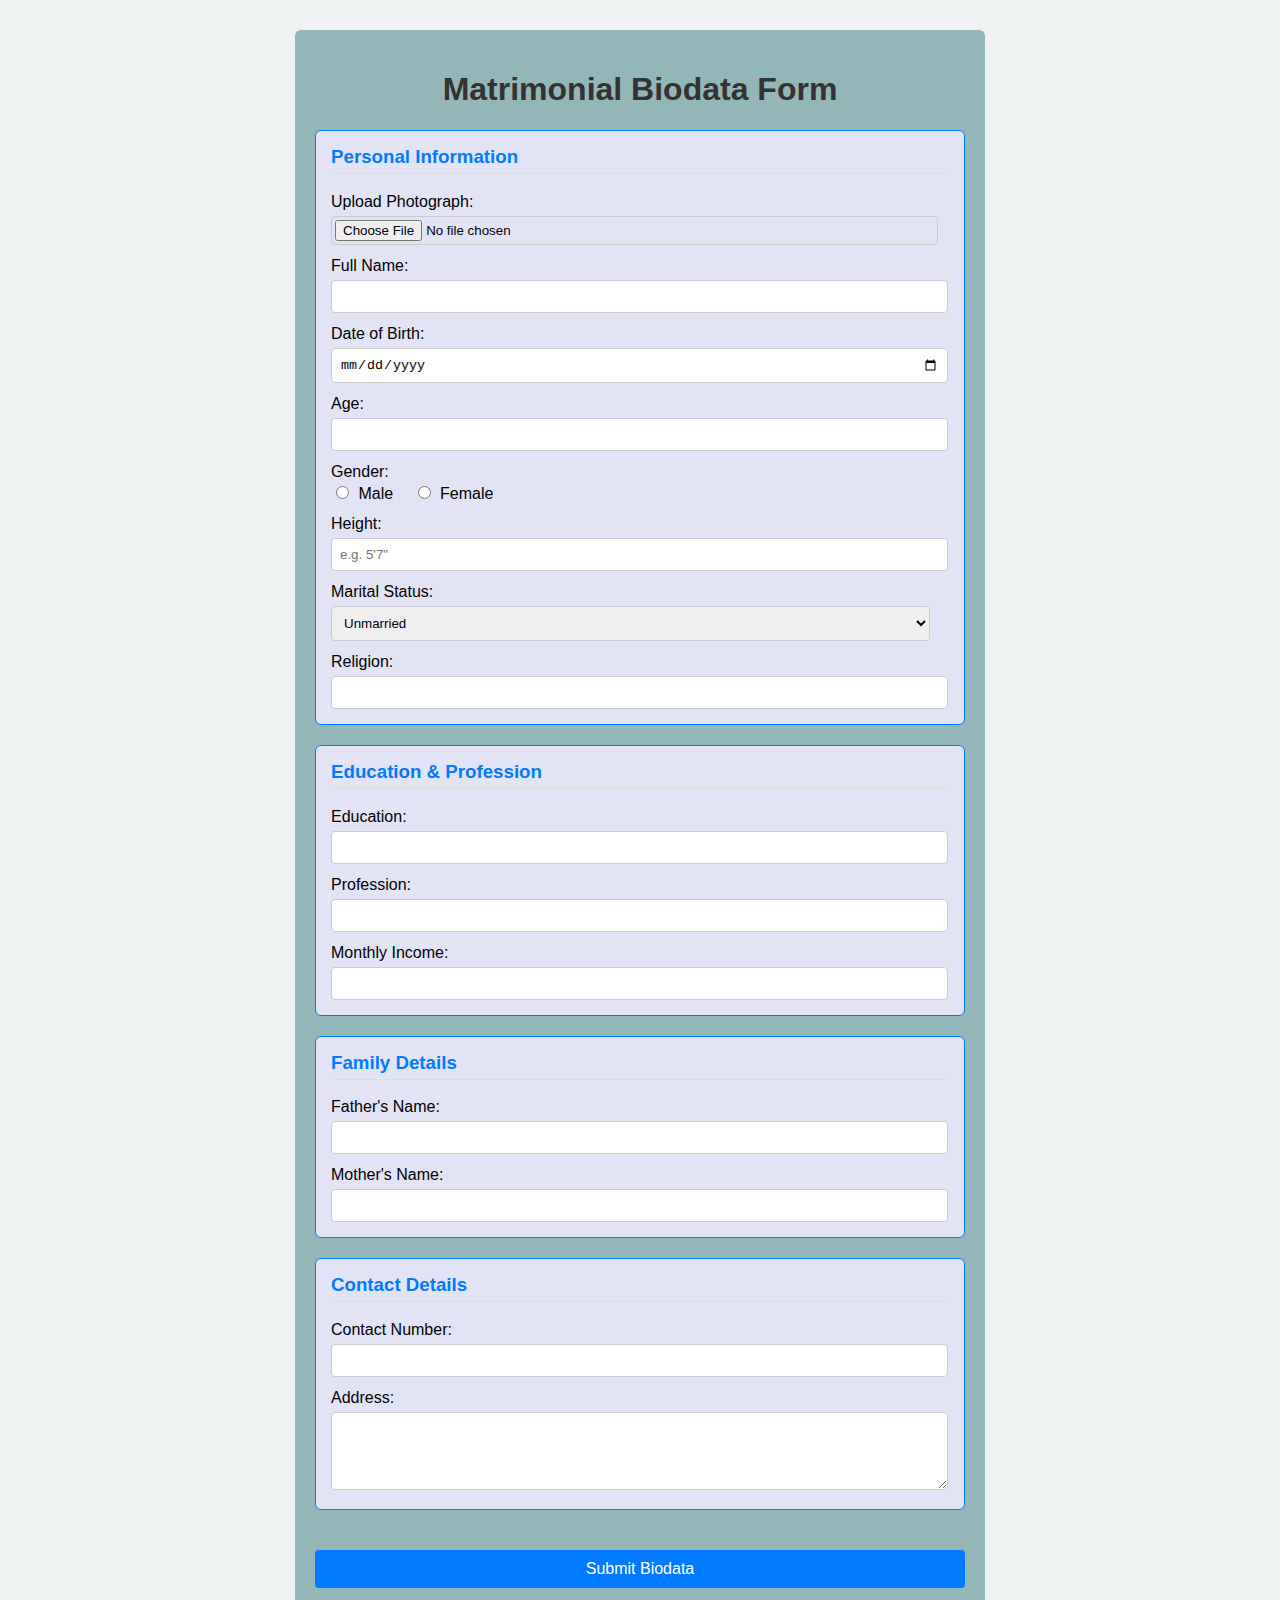
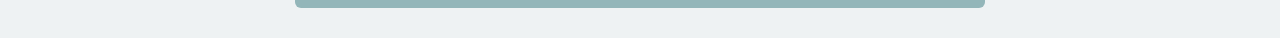
<file: Bio Data Form/index.html>
<!DOCTYPE html>
<html lang="en">
<head>
    <meta charset="UTF-8">
    <title>Matrimonial Biodata Form</title>
    <link rel="stylesheet" href="style.css">
</head>
<body>

<div class="container">
    <h1>Matrimonial Biodata Form</h1>

    <form enctype="multipart/form-data">

        <div class="section">
            <h3>Personal Information</h3>

            <label>Upload Photograph:</label>
            <input type="file" accept="image/*">

            <label>Full Name:</label>
            <input type="text" required>

            <label>Date of Birth:</label>
            <input type="date" required>

            <label>Age:</label>
            <input type="number" required>

            <label>Gender:</label>
            <div class="radio-group">
                <input type="radio" name="gender" id="male" required>
                <label for="male">Male</label>

                <input type="radio" name="gender" id="female">
                <label for="female">Female</label>
            </div>

            <label>Height:</label>
            <input type="text" placeholder="e.g. 5'7&quot;">

            <label>Marital Status:</label>
            <select>
                <option>Unmarried</option>
                <option>Divorced</option>
                <option>Widow/Widower</option>
            </select>

            <label>Religion:</label>
            <input type="text">
        </div>

        <div class="section">
            <h3>Education & Profession</h3>

            <label>Education:</label>
            <input type="text">

            <label>Profession:</label>
            <input type="text">

            <label>Monthly Income:</label>
            <input type="text">
        </div>

        <div class="section">
            <h3>Family Details</h3>

            <label>Father's Name:</label>
            <input type="text">

            <label>Mother's Name:</label>
            <input type="text">
        </div>

        <div class="section">
            <h3>Contact Details</h3>

            <label>Contact Number:</label>
            <input type="text">

            <label>Address:</label>
            <textarea rows="4"></textarea>
        </div>

        <button type="submit">Submit Biodata</button>

    </form>
</div>

</body>
</html>
</file>
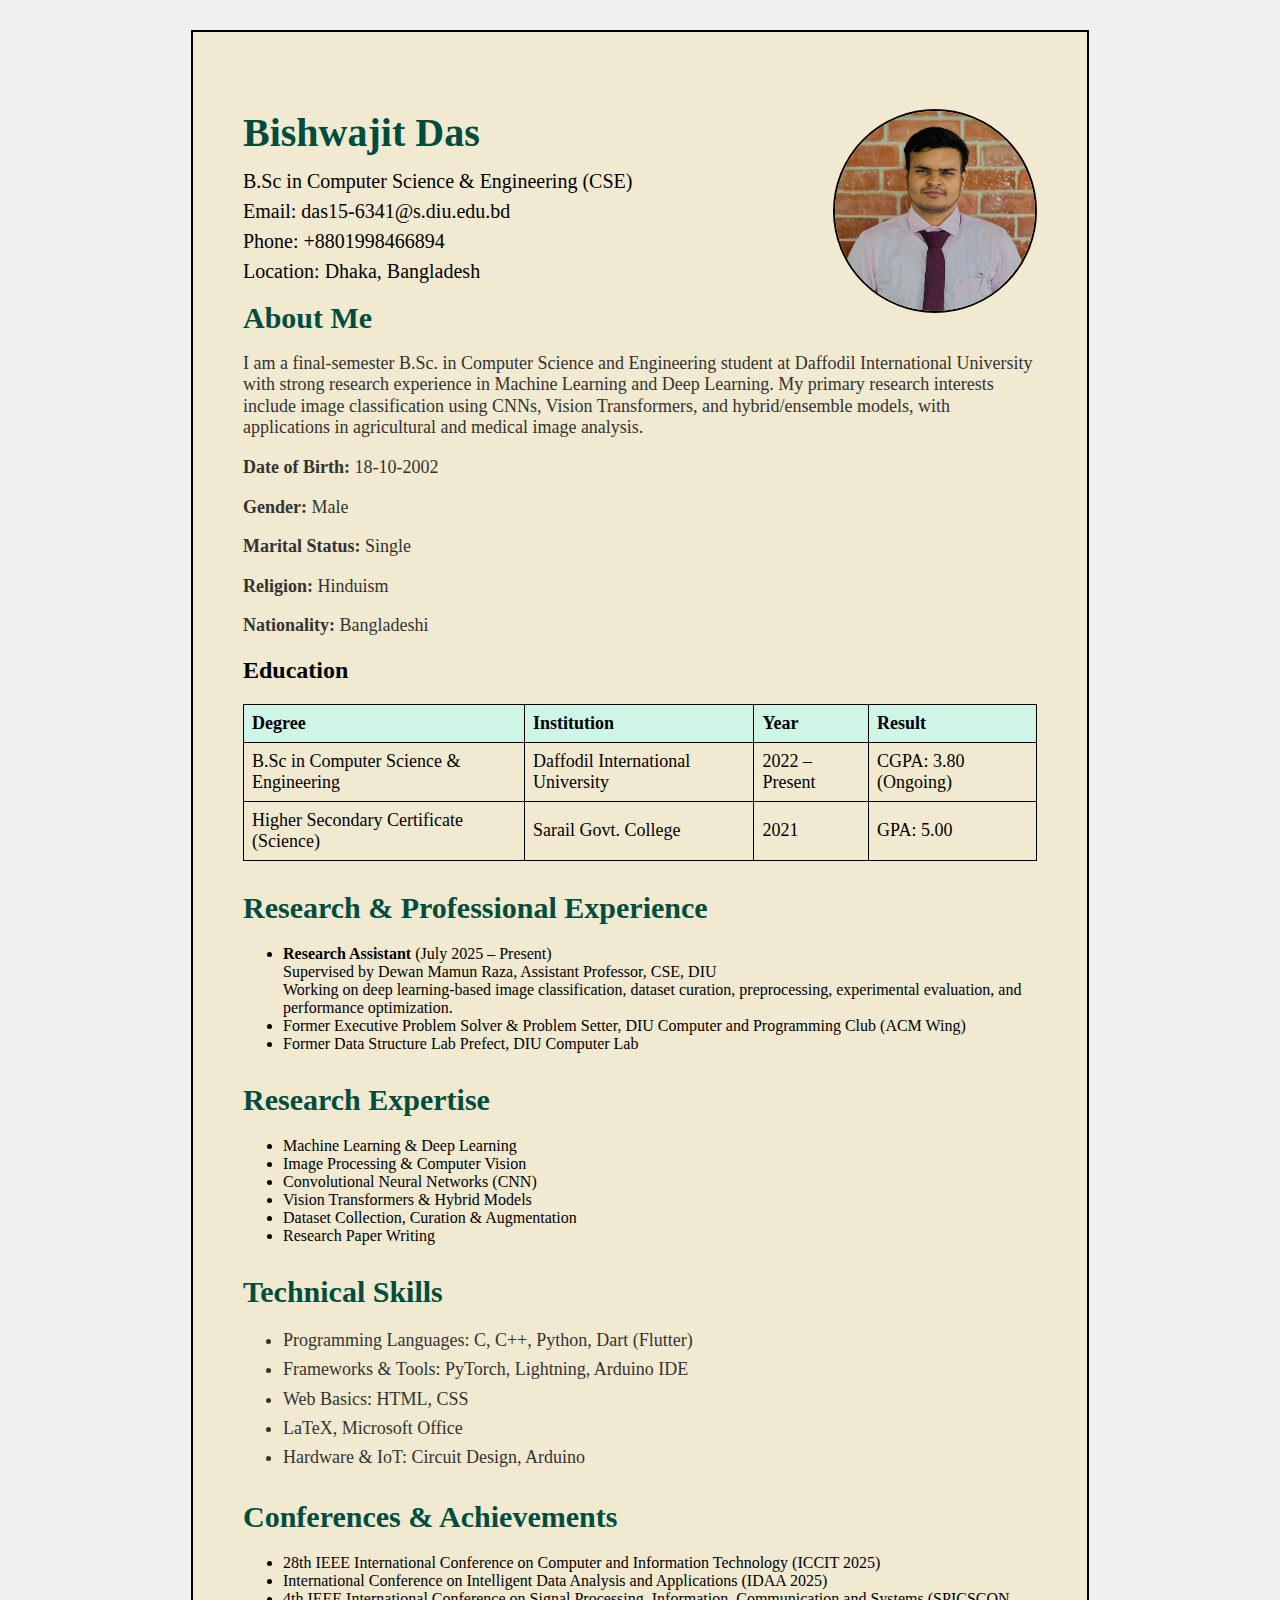
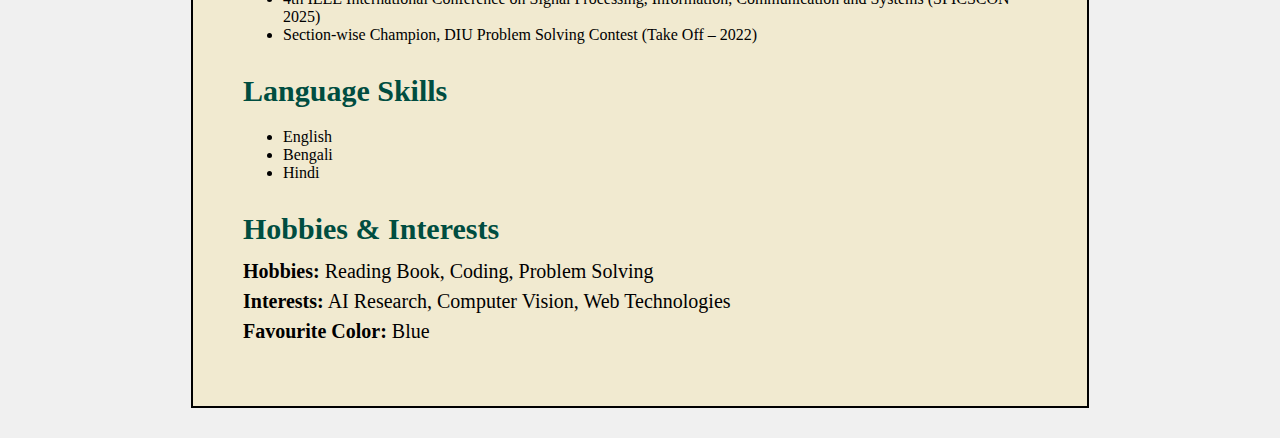
<file: Bio Data/index.html>
<!DOCTYPE html>
<html lang="en">
<head>
    <meta charset="UTF-8">
    <title>Biodata - Bishwajit Das</title>
    <link rel="stylesheet" href="style.css">
</head>
<body>
    <div class="page">

        <!-- Header -->
        <div class="header">
            <img src="assets/me (1).JPG" alt="Bishwajit Das" class="profile-pic">
            <h1>Bishwajit Das</h1>
            <p>B.Sc in Computer Science & Engineering (CSE)</p>
            <p>Email: das15-6341@s.diu.edu.bd</p>
            <p>Phone: +8801998466894</p>
            <p>Location: Dhaka, Bangladesh</p>
        </div>

        <!-- About Me -->
        <div class="personal">
            <h2>About Me</h2>
            <p>
                I am a final-semester B.Sc. in Computer Science and Engineering student at Daffodil International University
                with strong research experience in Machine Learning and Deep Learning. My primary research interests include
                image classification using CNNs, Vision Transformers, and hybrid/ensemble models, with applications in
                agricultural and medical image analysis.
            </p>
            <p><b>Date of Birth:</b> 18-10-2002</p>
            <p><b>Gender:</b> Male</p>
            <p><b>Marital Status:</b> Single</p>
            <p><b>Religion:</b> Hinduism</p>
            <p><b>Nationality:</b> Bangladeshi</p>
        </div>

        <!-- Education -->
        <div class="education">
<section>
    <h2>Education</h2>
    <table class="academic-table">
        <tr>
            <th>Degree</th>
            <th>Institution</th>
            <th>Year</th>
            <th>Result</th>
        </tr>
        <tr>
            <td>B.Sc in Computer Science & Engineering</td>
            <td>Daffodil International University</td>
            <td>2022 – Present</td>
            <td>CGPA: 3.80 (Ongoing)</td>
        </tr>
        <tr>
            <td>Higher Secondary Certificate (Science)</td>
            <td>Sarail Govt. College</td>
            <td>2021</td>
            <td>GPA: 5.00</td>
        </tr>
    </table>
</section>
        </div>

        <!-- Research & Professional Experience -->
        <div class="experience">
            <h3>Research & Professional Experience</h3>
            <ul>
                <li>
                    <b>Research Assistant</b> (July 2025 – Present) <br>
                    Supervised by Dewan Mamun Raza, Assistant Professor, CSE, DIU <br>
                    Working on deep learning-based image classification, dataset curation,
                    preprocessing, experimental evaluation, and performance optimization.
                </li>
                <li>
                    Former Executive Problem Solver & Problem Setter, DIU Computer and Programming Club (ACM Wing)
                </li>
                <li>
                    Former Data Structure Lab Prefect, DIU Computer Lab
                </li>
            </ul>
        </div>

        <!-- Research Expertise -->
        <div class="expertise">
            <h3>Research Expertise</h3>
            <ul>
                <li>Machine Learning & Deep Learning</li>
                <li>Image Processing & Computer Vision</li>
                <li>Convolutional Neural Networks (CNN)</li>
                <li>Vision Transformers & Hybrid Models</li>
                <li>Dataset Collection, Curation & Augmentation</li>
                <li>Research Paper Writing</li>
            </ul>
        </div>

        <!-- Skills -->
        <div class="skills">
            <h3>Technical Skills</h3>
            <ul>
                <li>Programming Languages: C, C++, Python, Dart (Flutter)</li>
                <li>Frameworks & Tools: PyTorch, Lightning, Arduino IDE</li>
                <li>Web Basics: HTML, CSS</li>
                <li>LaTeX, Microsoft Office</li>
                <li>Hardware & IoT: Circuit Design, Arduino</li>
            </ul>
        </div>

        <!-- Conferences & Achievements -->
        <div class="achievements">
            <h3>Conferences & Achievements</h3>
            <ul>
                <li>28th IEEE International Conference on Computer and Information Technology (ICCIT 2025)</li>
                <li>International Conference on Intelligent Data Analysis and Applications (IDAA 2025)</li>
                <li>4th IEEE International Conference on Signal Processing, Information, Communication and Systems (SPICSCON 2025)</li>
                <li>Section-wise Champion, DIU Problem Solving Contest (Take Off – 2022)</li>
            </ul>
        </div>

        <!-- Languages -->
        <div class="languages">
            <h3>Language Skills</h3>
            <ul>
                <li>English</li>
                <li>Bengali</li>
                <li>Hindi</li>
            </ul>
        </div>

        <!-- Hobbies -->
        <div class="hobbies">
            <h3>Hobbies & Interests</h3>
            <p><b>Hobbies:</b> Reading Book, Coding, Problem Solving</p>
            <p><b>Interests:</b> AI Research, Computer Vision, Web Technologies</p>
            <p><b>Favourite Color:</b> Blue</p>
        </div>
    </div>
</body>
</html>
</file>
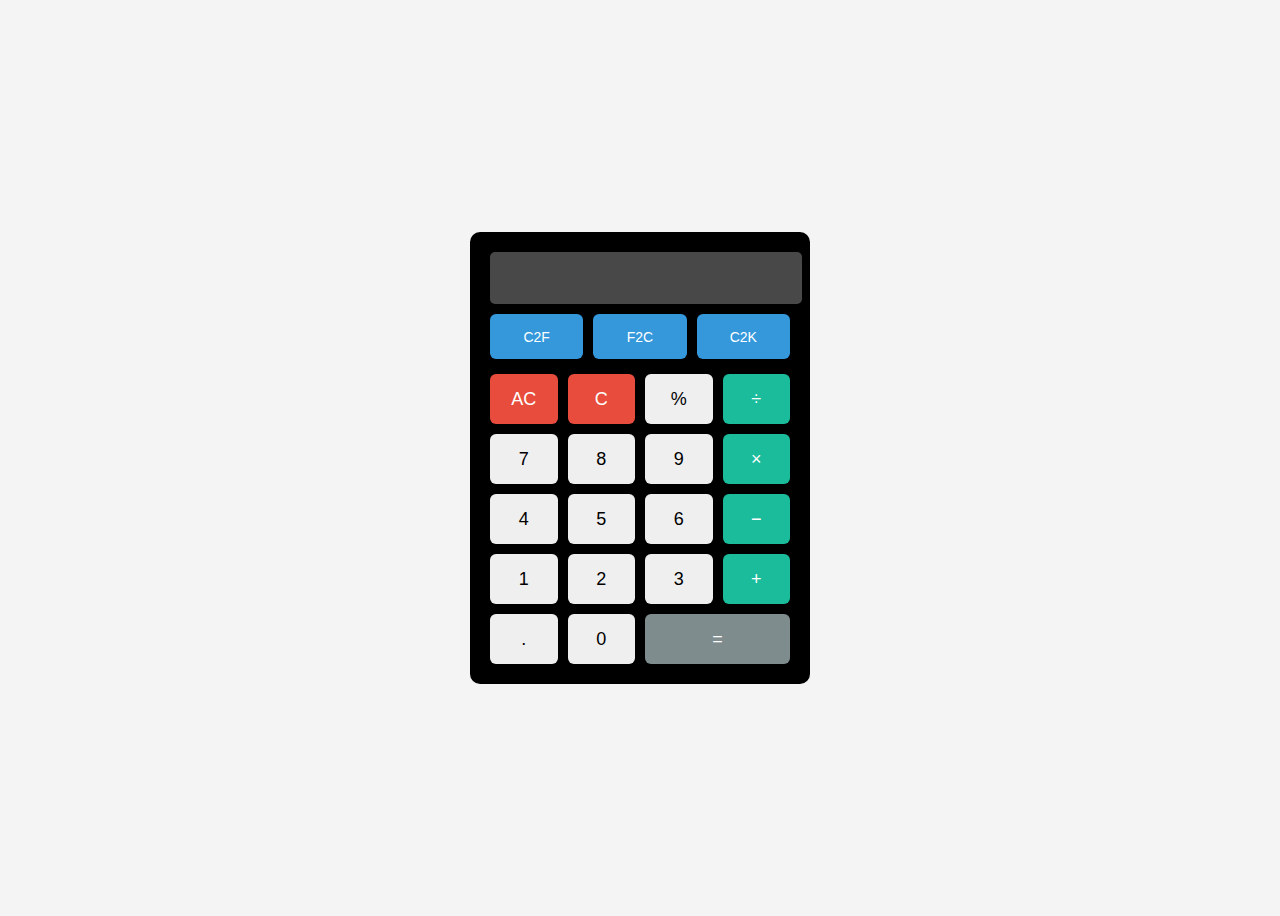
<file: Simple Calculator with Temparature Conversion/index.html>
<!DOCTYPE html>
<html lang="en">
<head>
    <meta charset="UTF-8">
    <title>Calculator</title>
    <link rel="stylesheet" href="style.css">
</head>
<body>

<div class="calculator">
    <input type="text" id="display" disabled>

    <!-- Temperature Row -->
    <div class="temp-buttons">
        <button class="temp" onclick="cToF()">C2F</button>
        <button class="temp" onclick="fToC()">F2C</button>
        <button class="temp" onclick="cToK()">C2K</button>
    </div>

    <div class="buttons">
        <button class="red" onclick="clearDisplay()">AC</button>
        <button class="red" onclick="deleteLast()">C</button>
        <button onclick="appendValue('%')">%</button>
        <button class="operator" onclick="appendValue('/')">÷</button>

        <button onclick="appendValue('7')">7</button>
        <button onclick="appendValue('8')">8</button>
        <button onclick="appendValue('9')">9</button>
        <button class="operator" onclick="appendValue('*')">×</button>

        <button onclick="appendValue('4')">4</button>
        <button onclick="appendValue('5')">5</button>
        <button onclick="appendValue('6')">6</button>
        <button class="operator" onclick="appendValue('-')">−</button>

        <button onclick="appendValue('1')">1</button>
        <button onclick="appendValue('2')">2</button>
        <button onclick="appendValue('3')">3</button>
        <button class="operator" onclick="appendValue('+')">+</button>

        <button onclick="appendValue('.')">.</button>
        <button onclick="appendValue('0')">0</button>
        <button class="equal" onclick="calculate()">=</button>
    </div>
</div>

<script src="script.js"></script>
</body>
</html>
</file>
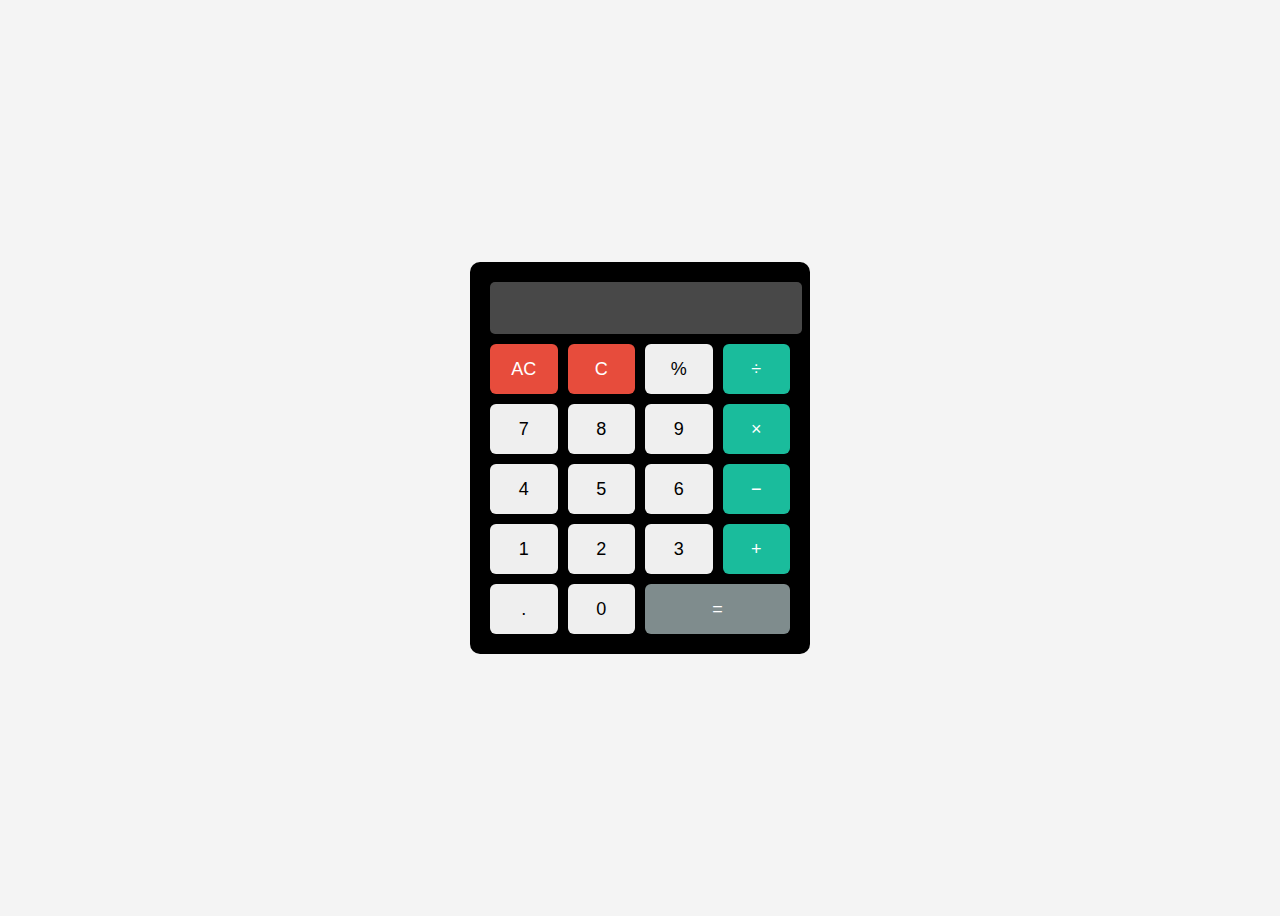
<file: Simple Calculator/index.html>
<!DOCTYPE html>
<html lang="en">

<head>
    <meta charset="UTF-8">
    <title>Calculator</title>
    <link rel="stylesheet" href="style.css">
</head>

<body>

    <div class="calculator">
        <input type="text" id="display" disabled>



        <div class="buttons">
            <button class="red" onclick="clearDisplay()">AC</button>
            <button class="red" onclick="deleteLast()">C</button>
            <button onclick="appendValue('%')">%</button>
            <button class="operator" onclick="appendValue('/')">÷</button>

            <button onclick="appendValue('7')">7</button>
            <button onclick="appendValue('8')">8</button>
            <button onclick="appendValue('9')">9</button>
            <button class="operator" onclick="appendValue('*')">×</button>

            <button onclick="appendValue('4')">4</button>
            <button onclick="appendValue('5')">5</button>
            <button onclick="appendValue('6')">6</button>
            <button class="operator" onclick="appendValue('-')">−</button>

            <button onclick="appendValue('1')">1</button>
            <button onclick="appendValue('2')">2</button>
            <button onclick="appendValue('3')">3</button>
            <button class="operator" onclick="appendValue('+')">+</button>

            <button onclick="appendValue('.')">.</button>
            <button onclick="appendValue('0')">0</button>
            <button class="equal" onclick="calculate()">=</button>
        </div>
    </div>

    <script src="script.js"></script>
</body>

</html>
</file>
<file: Bio Data Form/style.css>
body {
    font-family: Arial, sans-serif;
    background-color: #eef2f3;
}

.container {
    width: 650px;
    margin: 30px auto;
    background: #93b6b9;
    padding: 20px;
    border-radius: 6px;
}

h1 {
    text-align: center;
    color: #333;
}

.section {
    border: 1px solid #007bff;
    padding: 15px;
    margin-bottom: 20px;
    border-radius: 6px;
    background-color: #e2e4f6;
}

h3 {
    margin-top: 0;
    color: #007bff;
    border-bottom: 1px solid #ddd;
    padding-bottom: 5px;
}

label {
    display: block;
    margin-top: 12px;
}

input,
select,
textarea {
    width: 97%;
    padding: 8px;
    margin-top: 5px;
    border: 1px solid #ccc;
    border-radius: 4px;
}

input[type="file"] {
    padding: 3px;
}

.radio-group input {
    width: auto;
    margin-right: 5px;
}

.radio-group label {
    display: inline;
    margin-right: 15px;
}

button {
    width: 100%;
    padding: 10px;
    margin-top: 20px;
    background-color: #007bff;
    color: white;
    border: none;
    border-radius: 4px;
    font-size: 16px;
    cursor: pointer;
}

button:hover {
    background-color: #0056b3;
}
</file>
<file: Bio Data/style.css>
body {
    margin: 0;
    padding: 0;
    background-color: #f0f0f0;
}

.page {
    width: 794px;
    min-height: 1123px;
    background: rgba(241, 231, 191, 0.658);
    margin: 30px auto;
    padding: 50px;
    border: 2px solid black;
}


.profile-pic {
    width: 200px;
    height: 200px;
    float: right;
    object-fit: cover;

    border: 2px solid black;   /* red border */
    border-radius: 50%;      /* makes the image circular */
}



h1 {
    text-align: left;
    font-size: 40px;
    margin-left: auto;
    margin-bottom: 20px;
    color: #004d40;
}

p {
    font-size: 20px;
    line-height: .5;
}



.personal h2 {
    font-size: 30px;
    color: #004d40;
    margin-bottom: 10px;
}

.personal p {
    font-size: 18px;
    line-height: 1.2;
    color: #333;
}


h3 {
    text-align: left;
    font-size: 30px;
    margin-left: auto;
    margin-bottom: 20px;
    color: #004d40;
}

table {
    width: 100%;
    border-collapse: collapse;
    margin-top: 10px;
}

th {
    background-color: #cef5e5;
}

td,
th {
    border: 1px solid black;
    padding: 8px;
    text-align: left;
    font-size: 18px;
}

.skills ul li {
    font-size: 18px;
    line-height: 1.3;
    color: #333;
    margin-bottom: 6px;
}
</file>
<file: Simple Calculator with Temparature Conversion/style.css>
body {
    display: flex;
    justify-content: center;
    align-items: center;
    height: 100vh;
    background: #f4f4f4;
    font-family: Arial, sans-serif;
}

.calculator {
    background: #000;
    padding: 20px;
    border-radius: 10px;
    width: 300px;
    /* increased width */
}

#display {
    width: 100%;
    height: 50px;
    margin-bottom: 10px;
    font-size: 22px;
    text-align: right;
    padding-right: 10px;
    border: none;
    border-radius: 5px;
    color: white;
}

/* Temperature buttons row */
.temp-buttons {
    display: grid;
    grid-template-columns: repeat(3, 1fr);
    gap: 10px;
    margin-bottom: 15px;
}

.temp {
    background: #3498db;
    color: white;
    height: 45px;
    font-size: 14px;
    border: none;
    border-radius: 6px;
    cursor: pointer;
}

.buttons {
    display: grid;
    grid-template-columns: repeat(4, 1fr);
    gap: 10px;
}

button {
    height: 50px;
    font-size: 18px;
    border: none;
    border-radius: 6px;
    cursor: pointer;
}

button:hover {
    opacity: 0.85;
}

.operator {
    background: #1abc9c;
    color: white;
}

.equal {
    background: #7f8c8d;
    color: white;
    grid-column: span 2;
}

.red {
    background: #e74c3c;
    color: white;
}
</file>
<file: Simple Calculator/style.css>
body {
    display: flex;
    justify-content: center;
    align-items: center;
    height: 100vh;
    background: #f4f4f4;
    font-family: Arial, sans-serif;
}

.calculator {
    background: #000;
    padding: 20px;
    border-radius: 10px;
    width: 300px;
    /* increased width */
}

#display {
    width: 100%;
    height: 50px;
    margin-bottom: 10px;
    font-size: 22px;
    text-align: right;
    padding-right: 10px;
    border: none;
    border-radius: 5px;
    color: white;
}

.buttons {
    display: grid;
    grid-template-columns: repeat(4, 1fr);
    gap: 10px;
}

button {
    height: 50px;
    font-size: 18px;
    border: none;
    border-radius: 6px;
    cursor: pointer;
}

button:hover {
    opacity: 0.85;
}

.operator {
    background: #1abc9c;
    color: white;
}

.equal {
    background: #7f8c8d;
    color: white;
    grid-column: span 2;
}

.red {
    background: #e74c3c;
    color: white;
}
</file>
